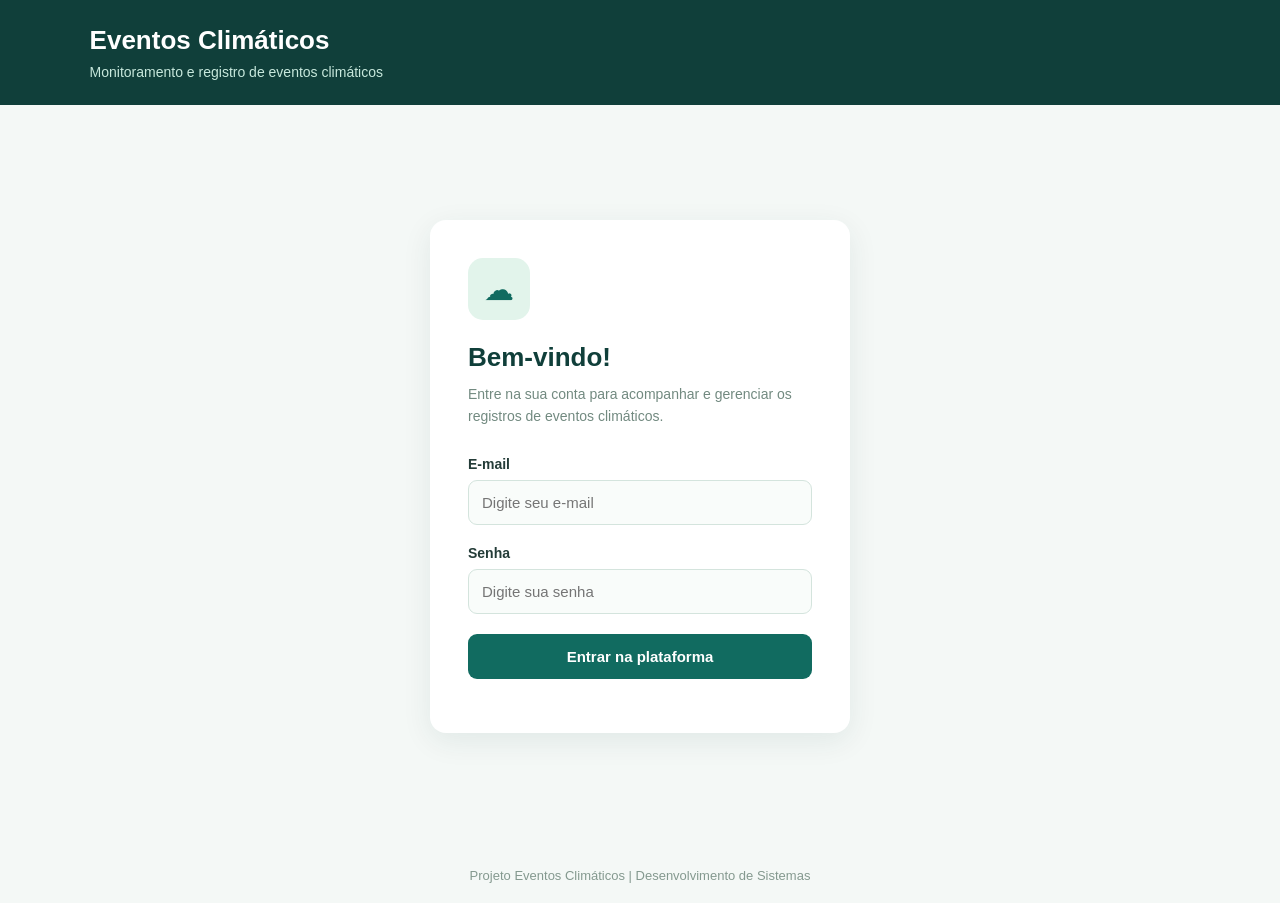
<file: web/index.html>
<!DOCTYPE html>
<html lang="pt-BR">
<head>
    <meta charset="UTF-8">
    <meta name="viewport" content="width=device-width, initial-scale=1.0">
    <title>Login | Eventos Climáticos</title>

    <link rel="stylesheet" href="css/style.css">

    
<style>
    /* GERAL */
    * { box-sizing: border-box; }

    body {
        margin: 0;
        min-height: 100vh;
        font-family: Arial, sans-serif;
        background: #f4f8f6;
        color: #243c38;
        display: flex;
        flex-direction: column;
    }

    /* CABEÇALHO */
    header {
        background: #103f3a;
        color: white;
        padding: 25px 7%;
    }

    header h1 { margin: 0; font-size: 26px; }
    header p { margin: 8px 0 0; color: #c7e8dc; font-size: 14px; }

    /* CONTEÚDO */
    main {
        flex: 1;
        display: flex;
        align-items: center;
        justify-content: center;
        padding: 40px 20px;
    }

    .login-container {
        width: 100%;
        max-width: 420px;
        background: white;
        padding: 38px;
        border-radius: 16px;
        box-shadow: 0 8px 30px #103f3a15;
    }

    .icone {
        width: 62px;
        height: 62px;
        background: #e2f4eb;
        color: #116b60;
        border-radius: 15px;
        display: grid;
        place-items: center;
        font-size: 30px;
        margin-bottom: 22px;
    }

    .login-container h2 {
        margin: 0 0 10px;
        font-size: 26px;
        color: #103f3a;
    }

    .descricao {
        color: #728a80;
        font-size: 14px;
        line-height: 1.6;
        margin-bottom: 28px;
    }

    /* FORMULÁRIO */
    .campo { margin-bottom: 20px; }

    .campo label {
        display: block;
        font-weight: bold;
        font-size: 14px;
        margin-bottom: 8px;
    }

    .campo input {
        width: 100%;
        padding: 13px;
        border: 1px solid #d4e4dd;
        border-radius: 9px;
        outline: none;
        font-size: 15px;
        background: #f9fcfa;
    }

    .campo input:focus {
        border-color: #31a58a;
        box-shadow: 0 0 0 3px #31a58a20;
    }

    .btn-login {
        width: 100%;
        padding: 14px;
        background: #116b60;
        color: white;
        border: none;
        border-radius: 9px;
        font-size: 15px;
        font-weight: bold;
        cursor: pointer;
    }

    .btn-login:hover { background: #0c5149; }

    #mensagem {
        color: #b42318;
        font-size: 14px;
        margin-top: 16px;
        text-align: center;
    }

    /* RODAPÉ */
    footer {
        padding: 20px;
        text-align: center;
        color: #84998f;
        font-size: 13px;
    }

    /* CELULAR */
    @media (max-width: 480px) {
        header { padding: 22px; }
        .login-container { padding: 27px 22px; }
        .login-container h2 { font-size: 23px; }
    }
</style>

</head>

<body>

    <header>
        <h1>Eventos Climáticos</h1>
        <p>Monitoramento e registro de eventos climáticos</p>
    </header>

    <main>
        <section class="login-container">

            <div class="icone" aria-hidden="true">☁</div>

            <h2>Bem-vindo!</h2>

            <p class="descricao">
                Entre na sua conta para acompanhar e gerenciar
                os registros de eventos climáticos.
            </p>

            <form id="formLogin">

                <div class="campo">
                    <label for="email">E-mail</label>
                    <input
                        type="email"
                        id="email"
                        placeholder="Digite seu e-mail"
                        autocomplete="username"
                        required
                    >
                </div>

                <div class="campo">
                    <label for="senha">Senha</label>
                    <input
                        type="password"
                        id="senha"
                        placeholder="Digite sua senha"
                        autocomplete="current-password"
                        required
                    >
                </div>

                <button type="submit" class="btn-login">
                    Entrar na plataforma
                </button>

                <p id="mensagem" role="status" aria-live="polite"></p>

            </form>

        </section>
    </main>

    <footer>
        Projeto Eventos Climáticos | Desenvolvimento de Sistemas
    </footer>

    <script src="js/login.js"></script>

</body>
</html>
</file>
<file: web/css/style.css>
* {
    margin: 0;
    padding: 0;
    box-sizing: border-box;
}

body {
    font-family: Arial, sans-serif;
    background: #f4f8f6;
    color: #243c38;
}

h1, h2, h3 { font-weight: 600; }
[hidden] { display: none !important; }

button, input, select {
    font: inherit;
    border-radius: 9px;
}

button {
    background: #116b60;
    color: white;
    border: none;
    padding: 12px 20px;
    cursor: pointer;
}

button:hover { background: #0c5149; }

input, select {
    width: 100%;
    padding: 12px;
    border: 1px solid #d4e4dd;
    background: white;
}

input:focus, select:focus {
    outline: 2px solid #31a58a;
}

header {
    background: #103f3a;
    color: white;
    padding: 25px 7%;
}

header p { color: #c7e8dc; margin-top: 8px; }

#btnSair {
    background: white;
    color: #116b60;
}

.login-container {
    width: 90%;
    max-width: 420px;
    margin: 40px auto;
    padding: 35px;
    background: white;
    border-radius: 16px;
    box-shadow: 0 8px 25px #103f3a15;
}

.icone {
    background: #e2f4eb;
    color: #116b60;
    width: 60px;
    height: 60px;
    border-radius: 15px;
    display: grid;
    place-items: center;
    font-size: 30px;
    margin-bottom: 20px;
}

.login-container h2 { color: #103f3a; margin-bottom: 12px; }

.descricao {
    color: #728a80;
    line-height: 1.6;
    margin-bottom: 25px;
}

.campo { margin-bottom: 18px; }

.campo label {
    display: block;
    font-weight: bold;
    margin-bottom: 8px;
}

#formLogin button { width: 100%; }

#mensagem {
    color: #b42318;
    margin-top: 15px;
}

main {
    width: 90%;
    max-width: 1050px;
    margin: 35px auto;
}

.apresentacao { margin-bottom: 25px; }
.apresentacao h2 { color: #103f3a; }
.apresentacao p { color: #728a80; margin-top: 10px; }

.painel, .home-container, .formulario-evento {
    background: white;
    padding: 28px;
    border-radius: 15px;
    margin-bottom: 25px;
    box-shadow: 0 5px 20px #103f3a10;
}

.painel h2, .formulario-evento h2 {
    color: #116b60;
    margin-bottom: 20px;
}

.formulario {
    display: grid;
    grid-template-columns: 1fr 1fr;
    gap: 15px;
}

.campo-completo { grid-column: 1 / -1; }

.botoes, .botoes-formulario {
    display: flex;
    gap: 10px;
    margin-top: 20px;
}

#btnCancelar { background: #e6ebf0; color: #263445; }
#nomeUsuario { color: #116b60; font-weight: bold; }

#eventos { display: grid; gap: 15px; }

.evento-card {
    background: #f9fcfa;
    border: 1px solid #dcebe3;
    border-left: 4px solid #31a58a;
    border-radius: 10px;
    padding: 20px;
    display: flex;
    justify-content: space-between;
    gap: 20px;
}

.evento-texto { flex: 1; overflow-wrap: anywhere; }
.evento-card h3 { color: #116b60; margin-bottom: 10px; }
.evento-card p { color: #647e73; margin-bottom: 6px; }

.acoes-evento { display: flex; gap: 10px; align-items: center; }
.btn-editar { background: #e1f2e9; color: #116b60; }
.btn-excluir { background: #fde9e7; color: #b43f3f; }

/* RODAPÉ */
footer {
    text-align: center;
    padding: 25px;
    color: #84998f;
    font-size: 13px;
}

@media (max-width: 600px) {
    main { width: 94%; }
    .login-container, .painel { padding: 22px; }
    .formulario { grid-template-columns: 1fr; }
    .campo-completo { grid-column: auto; }
    .evento-card { flex-direction: column; }
    .botoes { flex-wrap: wrap; }
}
</file>
